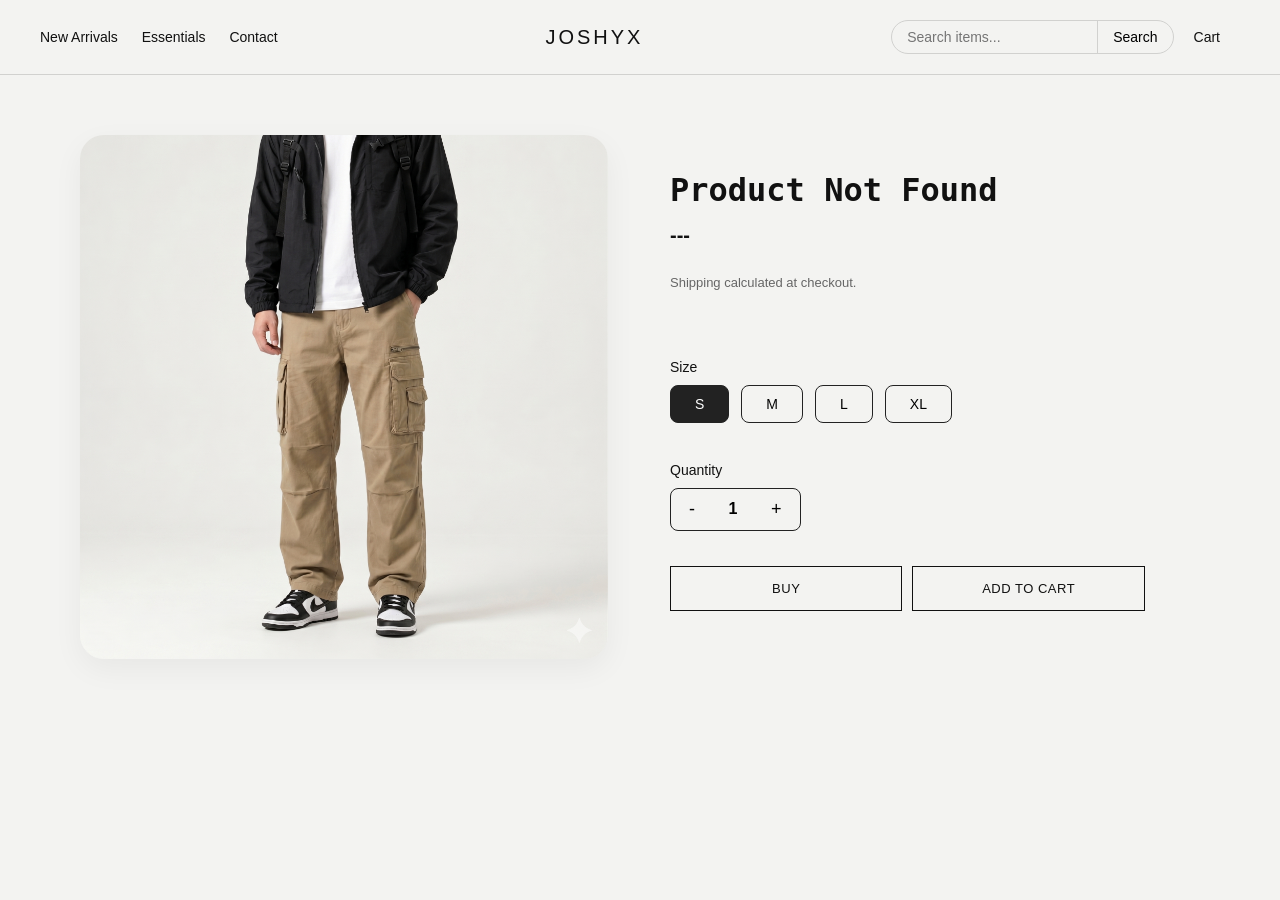
<file: product.html>
<!DOCTYPE html>
<html lang="en">
<head>
    <meta charset="UTF-8">
    <meta name="viewport" content="width=device-width, initial-scale=1.0">
    <title>JOSHYX Product</title>
    <link rel="stylesheet" href="styles.css"> 
</head>
<body>

    <header class="site-header">
        <nav class="header-left">
            <a href="index.html">New Arrivals</a>
            <a href="#">Essentials</a>
            <a href="#">Contact</a>
        </nav>
        <div class="header-center">
            <h1>JOSHYX</h1>
        </div>
        <div class="header-right">
            <div class="search-box">
                <input type="text" placeholder="Search items...">
                <button>Search</button>
            </div>
            <a href="#">Cart</a>
        </div>
    </header>

    <main class="product-container">
        <div class="product-image">
            <img id="product-image" src="/img/Khaki Baggy Cargo Pants.png" alt="Product Image">
        </div>

        <div class="product-info">
            <h1 class="product-title" id="product-title">Loading...</h1>
            
            <div class="price-container">
                <span class="current-price" id="product-price">...</span>
            </div>
            
            <p class="shipping-text">Shipping calculated at checkout.</p>

            <div class="selector-section">
                <p class="selector-label">Size</p>
                <div class="size-buttons">
                    <button class="size-btn active">S</button>
                    <button class="size-btn">M</button>
                    <button class="size-btn">L</button>
                    <button class="size-btn">XL</button>
                </div>
            </div>

            <div class="selector-section">
                <p class="selector-label">Quantity</p>
                <div class="quantity-wrapper">
                    <button class="qty-btn" id="decrease">-</button>
                    <input type="number" id="qty-input" value="1" min="1">
                    <button class="qty-btn" id="increase">+</button>
                </div>
            </div>

            <div class="product-actions">
                <a href="#" class="btn-buy" id="buy-now-btn">Buy</a>
                <button class="btn-cart">Add to cart</button>
            </div>

            <ul class="product-description" id="product-desc-list">
                </ul>
        </div>
    </main>

    <script src="script.js"></script> 
</body>
</html>
</file>
<file: styles.css>
:root {
  --bg: #ffffff;
  --panel: #f7f5f1;
  --line: #e8e3db;
  --line-strong: #d8d1c7;
  --text: #171717;
  --muted: #75706a;
  --brand: #101010;
  --shadow: 0 18px 40px rgba(17, 17, 17, 0.04);
  --radius: 24px;
  --max-width: 1320px;
}

* {
  box-sizing: border-box;
}

html {
  scroll-behavior: smooth;
}

body {
  margin: 0;
  min-width: 320px;
  font-family: "Manrope", sans-serif;
  color: var(--text);
  background: var(--bg);
}

a {
  color: inherit;
  text-decoration: none;
}

button,
input {
  font: inherit;
}

button {
  cursor: pointer;
}

.announcement {
  padding: 0.9rem 1rem;
  border-bottom: 1px solid var(--line);
  text-align: center;
  font-size: 0.78rem;
  font-weight: 700;
  letter-spacing: 0.26em;
  text-transform: uppercase;
}

.page-shell {
  width: min(var(--max-width), calc(100% - 2.5rem));
  margin: 0 auto;
}

.site-header {
  display: grid;
  grid-template-columns: 1fr auto 1fr;
  align-items: center;
  gap: 1rem;
  padding: 1.4rem 0 1.25rem;
  border-bottom: 1px solid var(--line);
}

.header-nav,
.header-actions {
  display: flex;
  align-items: center;
  gap: 1.4rem;
  font-size: 0.88rem;
  color: var(--muted);
}

.header-nav-left {
  justify-content: flex-start;
}

.header-actions {
  justify-content: flex-end;
}

.header-nav a,
.header-actions a {
  transition: color 0.2s ease;
}

.header-nav a:hover,
.header-nav a:focus-visible,
.header-actions a:hover,
.header-actions a:focus-visible {
  color: var(--text);
}

.brand {
  font-family: "Syne", sans-serif;
  font-size: 1rem;
  font-weight: 700;
  letter-spacing: 0.28em;
  text-transform: uppercase;
}

.menu-toggle {
  display: none;
  padding: 0;
  color: var(--text);
  border: 0;
  background: transparent;
}

.collection-head {
  display: flex;
  align-items: end;
  justify-content: space-between;
  gap: 1rem;
  padding: 2rem 0 1.5rem;
}

.section-label {
  margin: 0 0 0.35rem;
  color: var(--muted);
  font-size: 0.75rem;
  letter-spacing: 0.18em;
  text-transform: uppercase;
}

.collection-head h1 {
  margin: 0;
  font-size: clamp(1.35rem, 3vw, 2rem);
  font-weight: 600;
  letter-spacing: -0.04em;
}

.filter-row {
  display: flex;
  flex-wrap: wrap;
  gap: 0.7rem;
}

.filter-btn {
  padding: 0.55rem 0.9rem;
  color: var(--muted);
  border: 1px solid var(--line);
  border-radius: 999px;
  background: #fff;
  transition: border-color 0.2s ease, color 0.2s ease, background 0.2s ease;
}

.filter-btn:hover,
.filter-btn:focus-visible,
.filter-btn.is-active {
  color: var(--text);
  border-color: var(--line-strong);
  background: #f5f2ec;
}

.products {
  display: grid;
  grid-template-columns: repeat(4, minmax(0, 1fr));
  gap: 1.1rem;
  padding-bottom: 2.2rem;
}

.product-card {
  transition: transform 0.25s ease, opacity 0.25s ease;
}

.product-card:hover {
  transform: translateY(-4px);
}

.product-card.is-hidden {
  display: none;
}

.product-stage {
  display: flex;
  align-items: center;
  justify-content: center;
  min-height: 27rem;
  padding: 1.2rem;
  border: 1px solid var(--line);
  border-radius: var(--radius);
  background: linear-gradient(180deg, #faf8f4 0%, #fdfcf9 100%);
  box-shadow: var(--shadow);
}

.product-actions {
    display: flex;
    gap: 10px;
    margin-top: 15px;
}

.btn-buy, .btn-cart {
    display: flex;
    align-items: center;
    justify-content: center;
    flex: 1; 
    padding: 12px 0; 
    background-color: transparent; 
    color: #111; 
    border: 1px solid #111; 
    font-size: 13px;
    font-weight: 500;
    letter-spacing: 0.5px;
    text-transform: uppercase; 
    text-decoration: none; 
    cursor: pointer;
    transition: all 0.2s ease;
    font-family: inherit;
}

.btn-buy:hover, .btn-cart:hover {
    background-color: #111;
    color: white;
}

.product-stage img {
  width: 100%;
  height: 100%;
  object-fit: cover; 
  border-radius: var(--radius);
}

.product-stage {
  height: 500px; 
  overflow: hidden;
}

.product-svg {
  width: 100%;
  max-width: 260px;
  height: auto;
}

.product-info {
  padding: 0.9rem 0.15rem 0;
}

.product-name,
.product-price {
  margin: 0;
  font-size: 0.88rem;
}

.product-name {
  font-weight: 600;
}

.product-price {
  margin-top: 0.25rem;
  color: var(--muted);
}

.bottom-strip {
  display: grid;
  grid-template-columns: 1fr auto auto;
  align-items: center;
  gap: 1rem;
  padding: 1.5rem 0 2.5rem;
  border-top: 1px solid var(--line);
}

.bottom-strip > p {
  margin: 0;
  color: var(--muted);
  font-size: 0.92rem;
}

.join-form {
  display: flex;
  align-items: center;
  gap: 0.6rem;
}

.join-form input {
  width: 240px;
  padding: 0.85rem 1rem;
  color: var(--text);
  border: 1px solid var(--line);
  border-radius: 999px;
  background: #fff;
}

.join-form input:focus {
  outline: 2px solid rgba(17, 17, 17, 0.08);
  outline-offset: 2px;
}

.join-form button {
  padding: 0.85rem 1.2rem;
  color: #fff;
  border: 1px solid #111;
  border-radius: 999px;
  background: #111;
}

.form-message {
  color: var(--muted);
  font-size: 0.85rem;
  text-align: right;
}

.reveal {
  opacity: 0;
  transform: translateY(22px);
  transition: opacity 0.5s ease, transform 0.5s ease;
}

.reveal.is-visible {
  opacity: 1;
  transform: translateY(0);
}

.sr-only {
  position: absolute;
  width: 1px;
  height: 1px;
  padding: 0;
  margin: -1px;
  overflow: hidden;
  clip: rect(0, 0, 0, 0);
  white-space: nowrap;
  border: 0;
}

.search-wrapper {
  display: flex;
  align-items: center;
  gap: 8px;
}

.search-input {
  width: 160px; 
  padding: 6px 12px;
  font-family: inherit;
  font-size: 0.85rem;
  color: var(--text);
  background: transparent;
  border: 1px solid var(--line);
  border-radius: 4px; 
  outline: none;
  transition: all 0.3s ease;
}

.search-input:focus {
  border-color: var(--text); 
}

.search-trigger {
  background: none;
  border: none;
  padding: 0;
  font-size: 0.88rem;
  color: var(--muted);
  cursor: pointer;
  transition: color 0.2s ease;
}

.search-trigger:hover {
  color: var(--text);
}

:root {
    --bg-color: #f3f3f1; 
    --text-color: #111111;
    --border-color: #d1d1cf;
    --accent-color: #222222;
}

body {
    margin: 0;
    padding: 0;
    background-color: var(--bg-color);
    color: var(--text-color);
    font-family: -apple-system, BlinkMacSystemFont, 'Segoe UI', Roboto, Helvetica, Arial, sans-serif;
}

/* HEADER */
.site-header {
    display: flex;
    justify-content: space-between;
    align-items: center;
    padding: 20px 40px;
    border-bottom: 1px solid var(--border-color);
    font-size: 14px;
}

.site-header a {
    text-decoration: none;
    color: var(--text-color);
    margin-right: 20px;
}

.header-center h1 {
    font-weight: 500;
    letter-spacing: 3px;
    margin: 0;
    font-size: 20px;
}

.header-right {
    display: flex;
    align-items: center;
    gap: 20px;
}

.search-box {
    display: flex;
    border: 1px solid var(--border-color);
    border-radius: 20px;
    overflow: hidden;
}

.search-box input {
    border: none;
    padding: 8px 15px;
    background: transparent;
    outline: none;
}

.search-box button {
    background: transparent;
    border: none;
    border-left: 1px solid var(--border-color);
    padding: 8px 15px;
    cursor: pointer;
}

.product-container {
    display: flex;
    max-width: 1200px;
    margin: 60px auto;
    padding: 0 40px;
    gap: 60px;
}

.product-image {
    flex: 1;
}

.product-image img {
    width: 100%;
    height: auto;
    border-radius: 24px; 
    object-fit: cover;
    box-shadow: 0 10px 30px rgba(0,0,0,0.05); 
}

.product-info {
    flex: 1;
    display: flex;
    flex-direction: column;
    justify-content: center;
}

.product-title {
    font-size: 32px;
    margin-bottom: 15px;
    font-weight: 600;
    font-family: monospace; 
}

.price-container {
    display: flex;
    align-items: center;
    gap: 15px;
    margin-bottom: 15px;
}

.current-price {
    font-weight: bold;
    font-size: 20px;
}

.shipping-text {
    font-size: 13px;
    color: #666;
    margin-bottom: 30px;
}

.selector-section {
    margin-top: 25px;
}

.selector-label {
    font-size: 14px;
    margin-bottom: 10px;
    font-weight: 500;
}

.size-buttons {
    display: flex;
    gap: 12px;
}

.size-btn {
    background: transparent;
    border: 1px solid var(--accent-color);
    padding: 10px 24px;
    border-radius: 8px;
    cursor: pointer;
    font-size: 14px;
    transition: all 0.2s ease;
}

.size-btn:hover {
    background-color: #e0e0e0;
}

.size-btn.active {
    background: var(--accent-color);
    color: white;
}

.quantity-wrapper {
    display: flex;
    align-items: center;
    border: 1px solid var(--accent-color);
    width: fit-content;
    border-radius: 8px;
    overflow: hidden;
}

.qty-btn {
    background: transparent;
    border: none;
    padding: 10px 18px;
    cursor: pointer;
    font-size: 18px;
    transition: 0.2s;
}

.qty-btn:hover {
    background-color: #e0e0e0;
}

#qty-input {
    width: 40px;
    text-align: center;
    border: none;
    background: transparent;
    font-size: 16px;
    font-weight: bold;
    outline: none;
    appearance: textfield;
    -moz-appearance: textfield;
}

#qty-input::-webkit-outer-spin-button,
#qty-input::-webkit-inner-spin-button {
    -webkit-appearance: none;
    margin: 0;
}

.product-actions {
    display: flex;
    gap: 10px; 
    margin-top: 35px;
    width: 90%;
}

.btn-buy, .btn-cart {
    display: flex;
    align-items: center;
    justify-content: center;
    flex: 1; 
    padding: 14px 0; 
    background-color: transparent; 
    color: #111; 
    border: 1px solid #111; 
    font-size: 13px;
    font-weight: 500;
    letter-spacing: 0.5px;
    text-transform: uppercase; 
    text-decoration: none; 
    cursor: pointer;
    transition: all 0.2s ease;
    font-family: inherit;
}

.btn-buy:hover, .btn-cart:hover {
    background-color: #111;
    color: white;
}

.product-description {
    margin-top: 40px;
    font-size: 14.5px;
    color: #444;
    line-height: 1.8;
    padding-left: 20px;
}

.product-description li {
    margin-bottom: 8px;
}

@media (max-width: 850px) {
    .product-container {
        flex-direction: column;
        gap: 40px;
        padding: 0 20px;
        margin: 30px auto;
    }

    .site-header {
        flex-direction: column;
        gap: 15px;
        padding: 15px;
    }

    .product-actions {
        flex-direction: column;
        width: 100%;
    }
}

@media (max-width: 850px) {
    .product-container {
        flex-direction: column;
        gap: 40px;
        padding: 0 20px;
        margin: 30px auto;
    }

    .site-header {
        flex-direction: column;
        gap: 15px;
        padding: 15px;
    }

    .add-to-cart {
        width: 100%;
    }
}

@media (max-width: 850px) {
    .product-container {
        flex-direction: column;
        gap: 40px;
        padding: 0 20px;
        margin: 30px auto;
    }

    .site-header {
        flex-direction: column;
        gap: 15px;
        padding: 15px;
    }

    .add-to-cart {
        width: 100%;
    }
}

@media (max-width: 1100px) {
  .products {
    grid-template-columns: repeat(3, minmax(0, 1fr));
  }

  .bottom-strip {
    grid-template-columns: 1fr;
    justify-items: start;
  }

  .form-message {
    text-align: left;
  }
}

@media (max-width: 860px) {
  .site-header {
    grid-template-columns: auto 1fr auto;
  }

  .menu-toggle {
    display: inline-flex;
  }

  .header-nav {
    display: none;
    grid-column: 1 / -1;
    flex-direction: column;
    align-items: flex-start;
    gap: 0.85rem;
    padding-top: 0.75rem;
    border-top: 1px solid var(--line);
  }

  .menu-open .header-nav {
    display: flex;
  }

  .header-actions a:first-of-type {
    display: none;
  }

  .collection-head {
    align-items: start;
    flex-direction: column;
  }

  .products {
    grid-template-columns: repeat(2, minmax(0, 1fr));
  }
}

@media (max-width: 560px) {
  .page-shell {
    width: min(var(--max-width), calc(100% - 1rem));
  }

  .header-actions {
    gap: 0.9rem;
  }

  .brand {
    justify-self: center;
    font-size: 0.88rem;
    letter-spacing: 0.22em;
  }

  .products {
    grid-template-columns: 1fr;
  }

  .product-stage {
    min-height: 23rem;
  }

  .join-form {
    width: 100%;
    flex-direction: column;
    align-items: stretch;
  }

  .join-form input,
  .join-form button {
    width: 100%;
  }
}

@media (prefers-reduced-motion: reduce) {
  html {
    scroll-behavior: auto;
  }

  .product-card,
  .filter-btn,
  .reveal {
    transition: none;
  }
}
</file>
